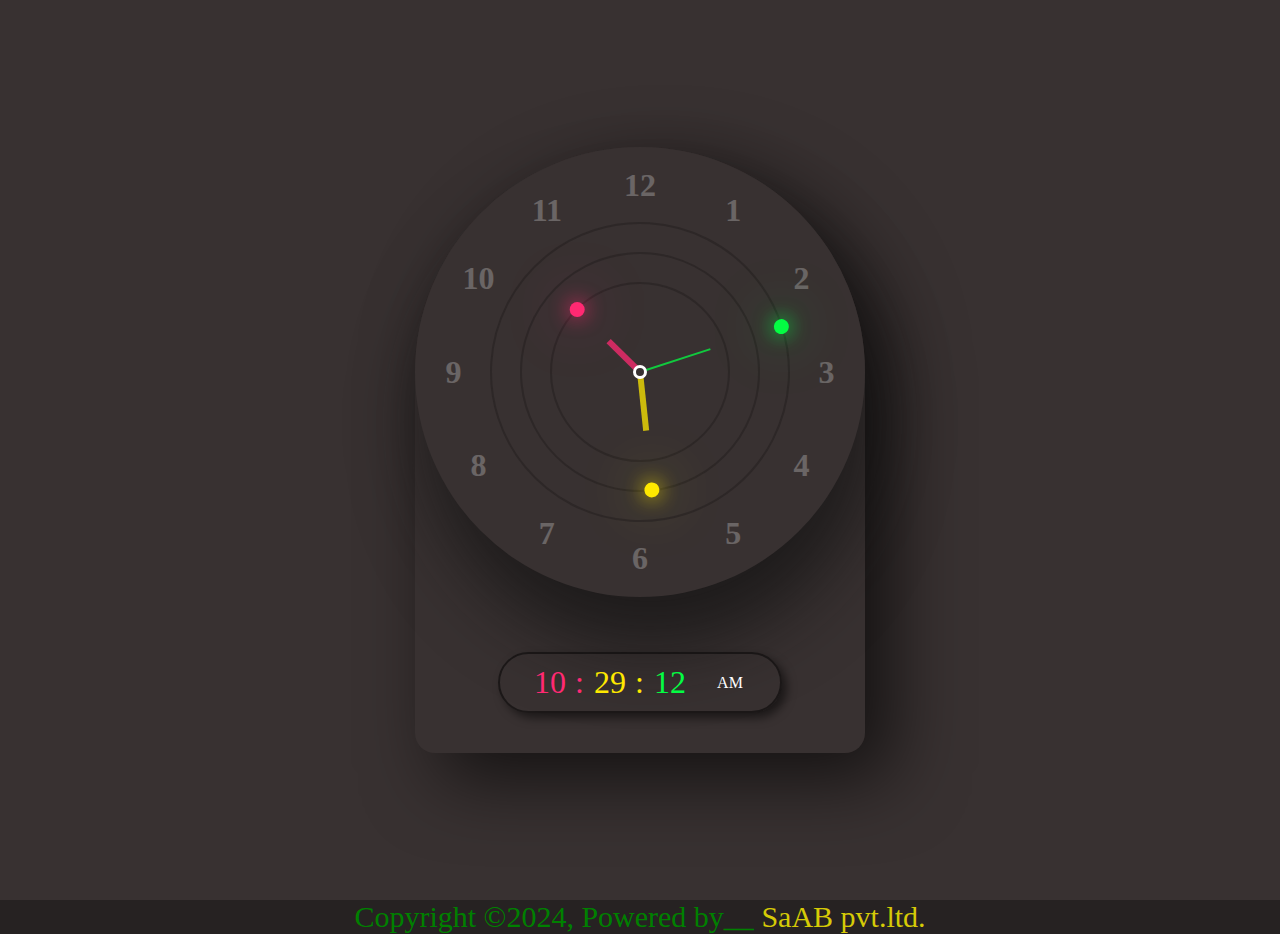
<file: index.html>
<!DOCTYPE html>
<html lang="en">
<head>
    <meta charset="UTF-8">
    <meta name="viewport" content="width=device-width, initial-scale=1.0">
    <title>clock</title>
    <link rel="stylesheet" href="style.css">
</head>
<body>
    <div class="clock1">
        <div class="container">
        <div class="clock">
            <div class="circle" id ="sc" style="--clr: #04fc43;"><i></i></div>
            <div class="circle circle2" id ="m" style="--clr: #fee800;"><i></i></div>
            <div class="circle circle3" id ="hr"  style="--clr: #ff2972;"><i></i></div>

            <span style="--i:1"><b>1</b></span>
            <span style="--i:2"><b>2</b></span>
            <span style="--i:3"><b>3</b></span>
            <span style="--i:4"><b>4</b></span>
            <span style="--i:5"><b>5</b></span>
            <span style="--i:6"><b>6</b></span>
            <span style="--i:7"><b>7</b></span>
            <span style="--i:8"><b>8</b></span>
            <span style="--i:9"><b>9</b></span>
            <span style="--i:10"><b>10</b></span>
            <span style="--i:11"><b>11</b></span>
            <span style="--i:12"><b>12</b></span>
        </div>
       
        <div id="time">
            <div id="hour" style="--clr: #ff2972;">00</div>
            <div id="minutes" style="--clr: #fee800;">00</div>
            <div id="seconds" style="--clr: #04fc43;">00</div>
            <div id="ampm">AM</div>
        </div>
       
    </div></div>
    
    <footer>
        <div class="footerbottom"> 
           <p>Copyright &copy;2024, Powered by__
           <span class="cname"> SaAB pvt.ltd.</span>
           </p></div>
           
        </footer>
    <script src="script.js"></script>
</body>

</html>
</file>
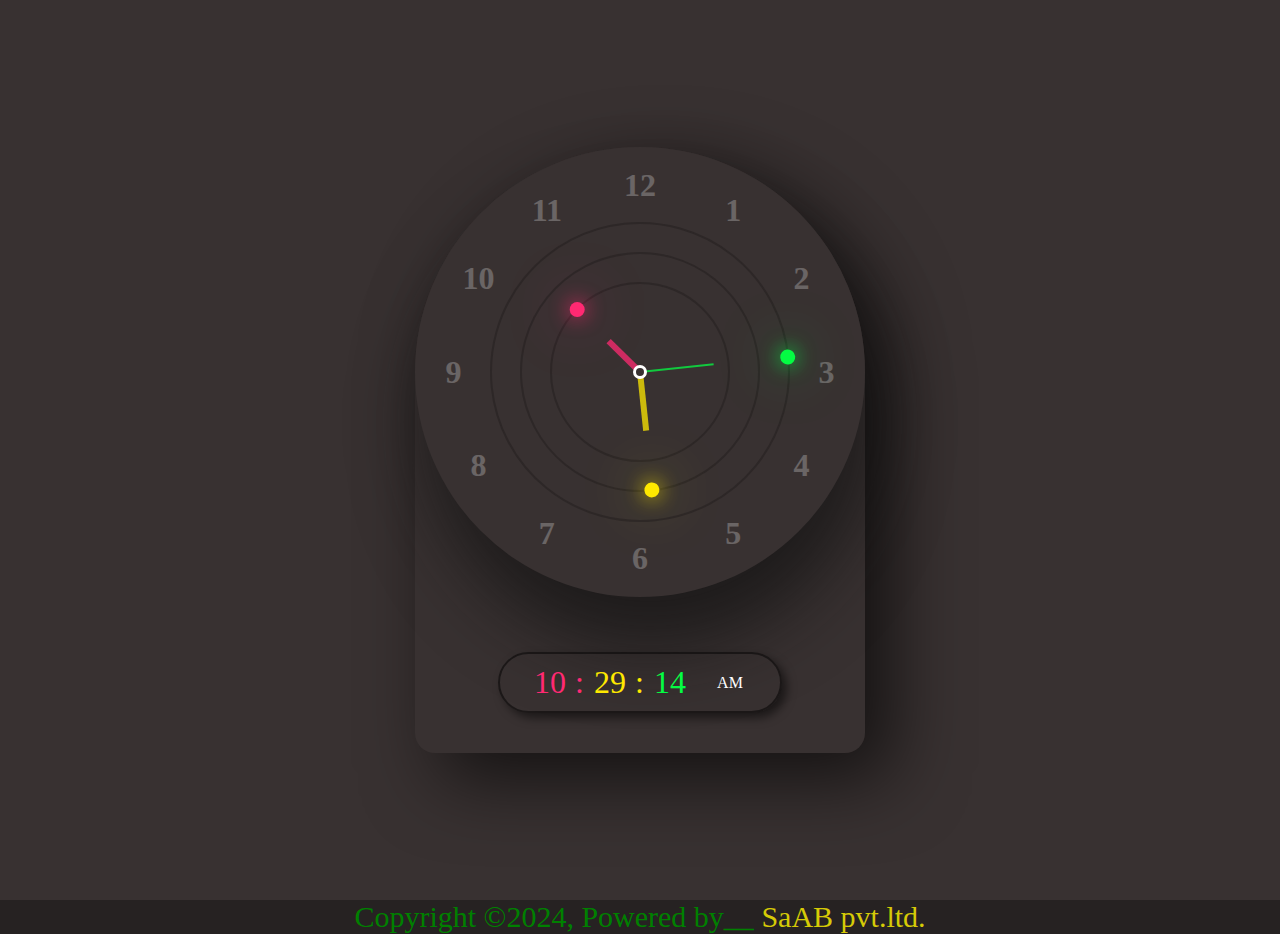
<file: clock.html>
<!DOCTYPE html>
<html lang="en">
<head>
    <meta charset="UTF-8">
    <meta name="viewport" content="width=device-width, initial-scale=1.0">
    <title>clock</title>
    <link rel="stylesheet" href="style.css">
</head>
<body>
    <div class="clock1">
        <div class="container">
        <div class="clock">
            <div class="circle" id ="sc" style="--clr: #04fc43;"><i></i></div>
            <div class="circle circle2" id ="m" style="--clr: #fee800;"><i></i></div>
            <div class="circle circle3" id ="hr"  style="--clr: #ff2972;"><i></i></div>

            <span style="--i:1"><b>1</b></span>
            <span style="--i:2"><b>2</b></span>
            <span style="--i:3"><b>3</b></span>
            <span style="--i:4"><b>4</b></span>
            <span style="--i:5"><b>5</b></span>
            <span style="--i:6"><b>6</b></span>
            <span style="--i:7"><b>7</b></span>
            <span style="--i:8"><b>8</b></span>
            <span style="--i:9"><b>9</b></span>
            <span style="--i:10"><b>10</b></span>
            <span style="--i:11"><b>11</b></span>
            <span style="--i:12"><b>12</b></span>
        </div>
       
        <div id="time">
            <div id="hour" style="--clr: #ff2972;">00</div>
            <div id="minutes" style="--clr: #fee800;">00</div>
            <div id="seconds" style="--clr: #04fc43;">00</div>
            <div id="ampm">AM</div>
        </div>
       
    </div></div>
    
    <footer>
        <div class="footerbottom"> 
           <p>Copyright &copy;2024, Powered by__
           <span class="cname"> SaAB pvt.ltd.</span>
           </p></div>
           
        </footer>
    <script src="script.js"></script>
</body>

</html>
</file>
<file: style.css>
*{
    margin: 0;
    padding: 0;
    box-sizing: border-box;
}
.clock1{
    display: flex;
    align-items: center;
    justify-content: center;
    background-color: rgb(56, 49, 49);
    min-height: 100vh;
   
}
.container{
   position: relative;
   background-color: rgb(56, 49, 49);
   /* min-height: 500px; */
   border-radius: 20px ;
   border-top-left-radius: 225px;
   border-top-right-radius: 225px;
   box-shadow: 25px 25px 75px rgba(0, 0, 0, 0.647);
    inset: 5px 5px 10px rgba(0, 0, 0, 0.6);
    inset: 5px 5px 20px rgba(0, 0, 0, 0.4);
    inset: -5px -5px -15px rgba(22, 18, 18, 0.75);
    display: flex;
    align-items: center;
    justify-content: center;
    flex-direction: column;
}

.clock{
    position: relative;
    height: 450px;
    width: 450px;
    background-color: rgb(56, 49, 49);
    border-radius: 50%;
    box-shadow: 10px 50px 70px rgba(16, 15, 15, 0.647);
    inset: 5px 5px 10px rgba(54, 51, 51, 0.4);
    inset: 5px 5px 20px rgba(54, 51, 51, 0.4);
    inset: -5px -5px -15px rgba(54, 51, 51, 0.4);
    margin-bottom: 100px;
    display: flex;
    align-items: center;
    justify-content: center;
}
.clock::before{
    content:'';
    position: absolute;
    width: 8px;
    height: 8px;
    background:  rgb(56, 49, 49);
    border: 3px solid #ffff;
    border-radius: 50%;
    z-index: 100000;
}
.clock span{
    position: absolute;
    inset: 20px;
    text-align: center;
    transform: rotate(calc(30deg*var(--i)));
    color: #ffff;

}
.clock span b{
    font-size: 2em;
    opacity: 0.25;
    font-weight: 600;
    display: inline-block;
    transform: rotate(calc(-30deg*var(--i)));
}

.circle{
    position: absolute;
    width: 300px;
    height: 300px;
    border: 2px solid rgba(37, 33, 33, 0.59);
    border-radius: 50%;
    display: flex;
    align-items: flex-start;
    justify-content: center;
    z-index: 10;
}

.circle i{
    position: absolute;
    width: 6px;
    height: 50%;
    background: var(--clr) ;
    opacity: 0.75;
    transform-origin: bottom;
    transform: scaleY(0.5);

}
.circle:nth-child(1) i{
 width: 2px;
}
.circle:nth-child(2) i{
    width: 6px;
   }
.circle2{
position: absolute;
width: 240px;
height: 240px;
border: 2px solid rgba(37, 33, 33, 0.59);
border-radius: 50%;
z-index: 9;
}
.circle3{
    position: absolute;
    width: 180px;
    height: 180px;
    border: 2px solid rgba(37, 33, 33, 0.59);
    border-radius: 50%;
    z-index: 8;
}
.circle::before{
    content: '';
    position: absolute;
    top: -8.5px;
    width: 15px;
    height: 15px ;
    border-radius: 50%;
    background: var(--clr);
    box-shadow: 0 0 20px var(--clr),
    0 0 60px var(--clr);
}

/* digital clock */
#time{
    margin-top: -45px;
    margin-bottom: 40px;
    
    display: flex;
    padding: 10px 20px;
    font-size: 2em;
    font-weight: 600;
    border: 2px solid rgba(0, 0, 0, 0.5);
    border-radius: 40px;
    box-shadow: 5px 5px 10px rgba(0, 0, 0, 0.5);
    inset: 5px 5px 20px rgba(255,255,255,0.2);
    inset: -5px -5px 15px rgba(0,0,0,0.75);
}

#time div{
    position: relative;
    width: 60px;
    text-align: center;
    font-weight: 500;
    color: var(--clr);
}

#time div:nth-child(1)::after,
#time div:nth-child(2)::after
{
    content:':';
    position: absolute;
    right: -4px;
}
#time div:last-child{
    font-size: 0.5em;
    display: flex;
    justify-content: center;
    align-items: center;
    color: white;
}
#time div:nth-child(2)::after{
    animation: animate 1s steps(1) infinite;
}
@keyframes animate{
    0%
    {
        opacity: 1;
    }
    50%
    {
        opacity: 0;
    }
}
.footerbottom{
    display: flex;
    justify-content: center;
    align-items: center;
    font-size: 30px;
    background-color:rgba(19, 15, 15, 0.92);
    color: rgb(0, 128, 0);
}
.cname{
    color: rgba(255, 242, 0, 0.813);
}
</file>
